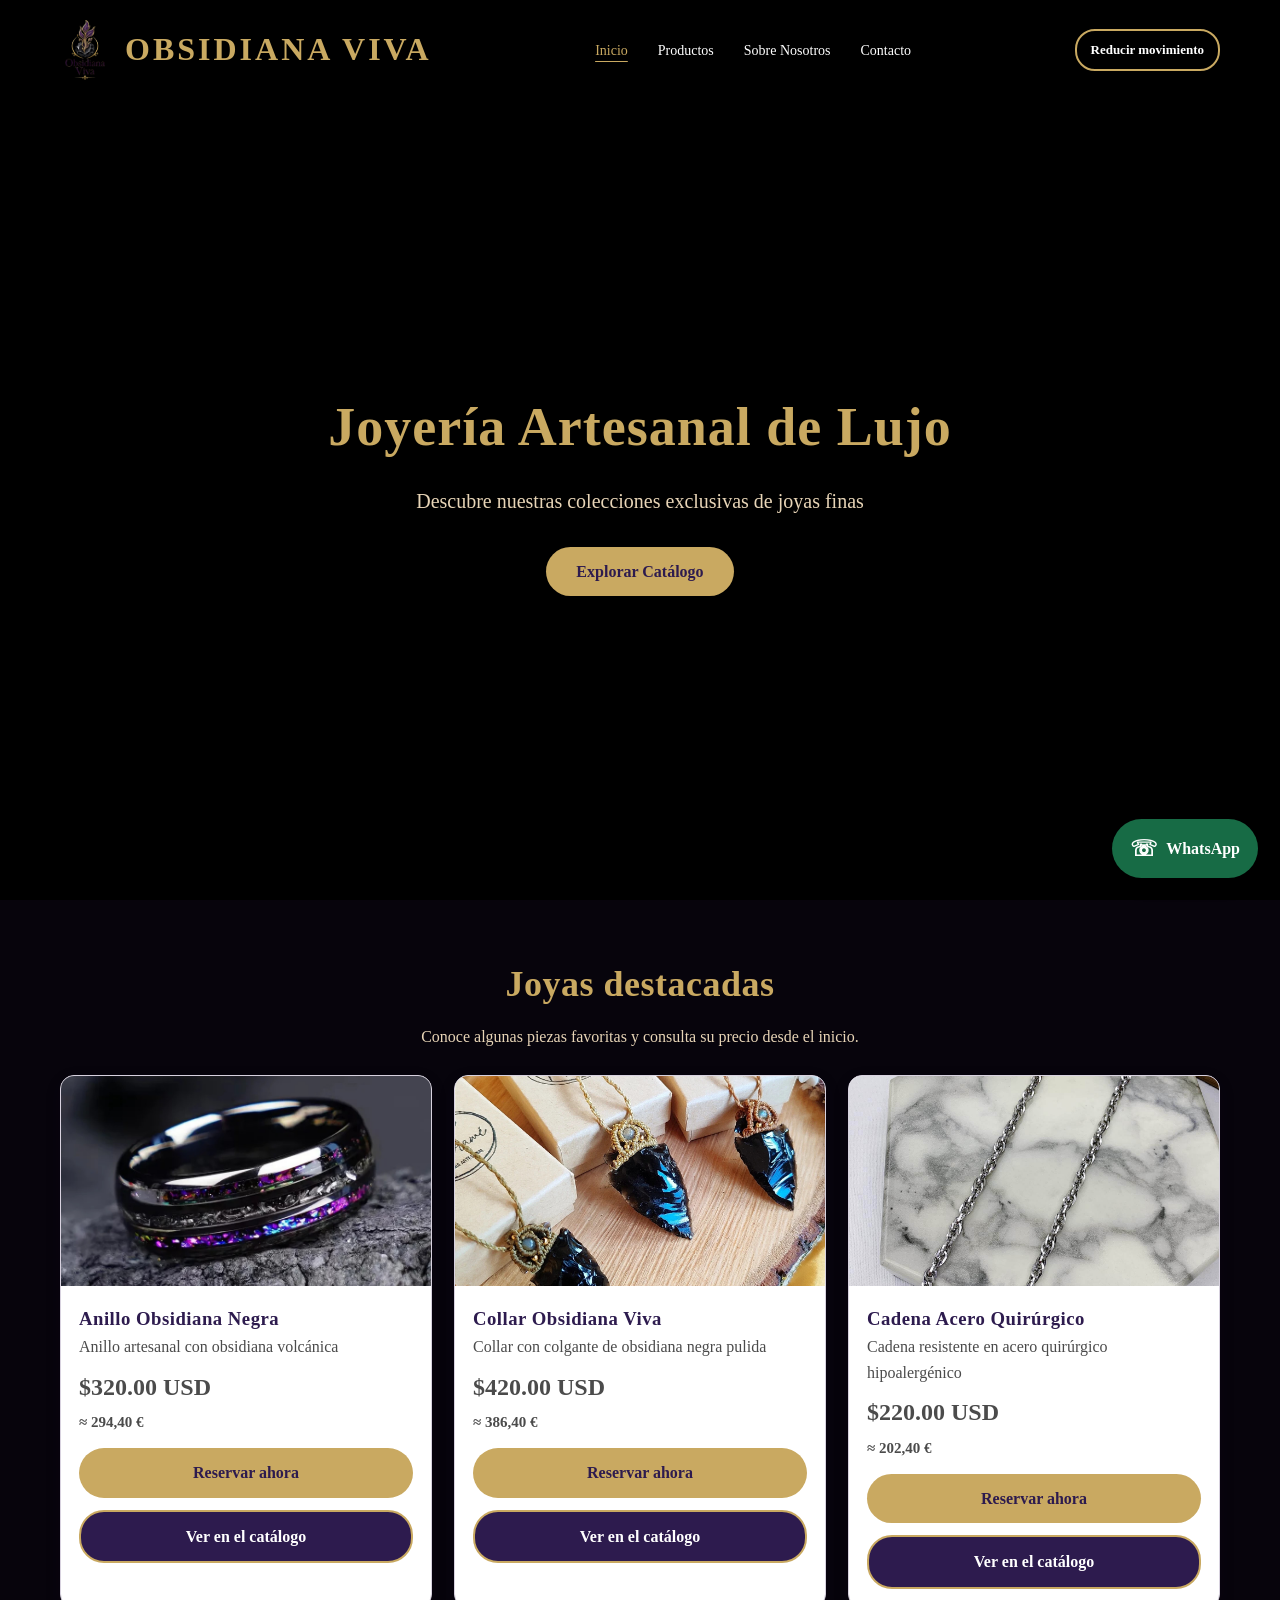
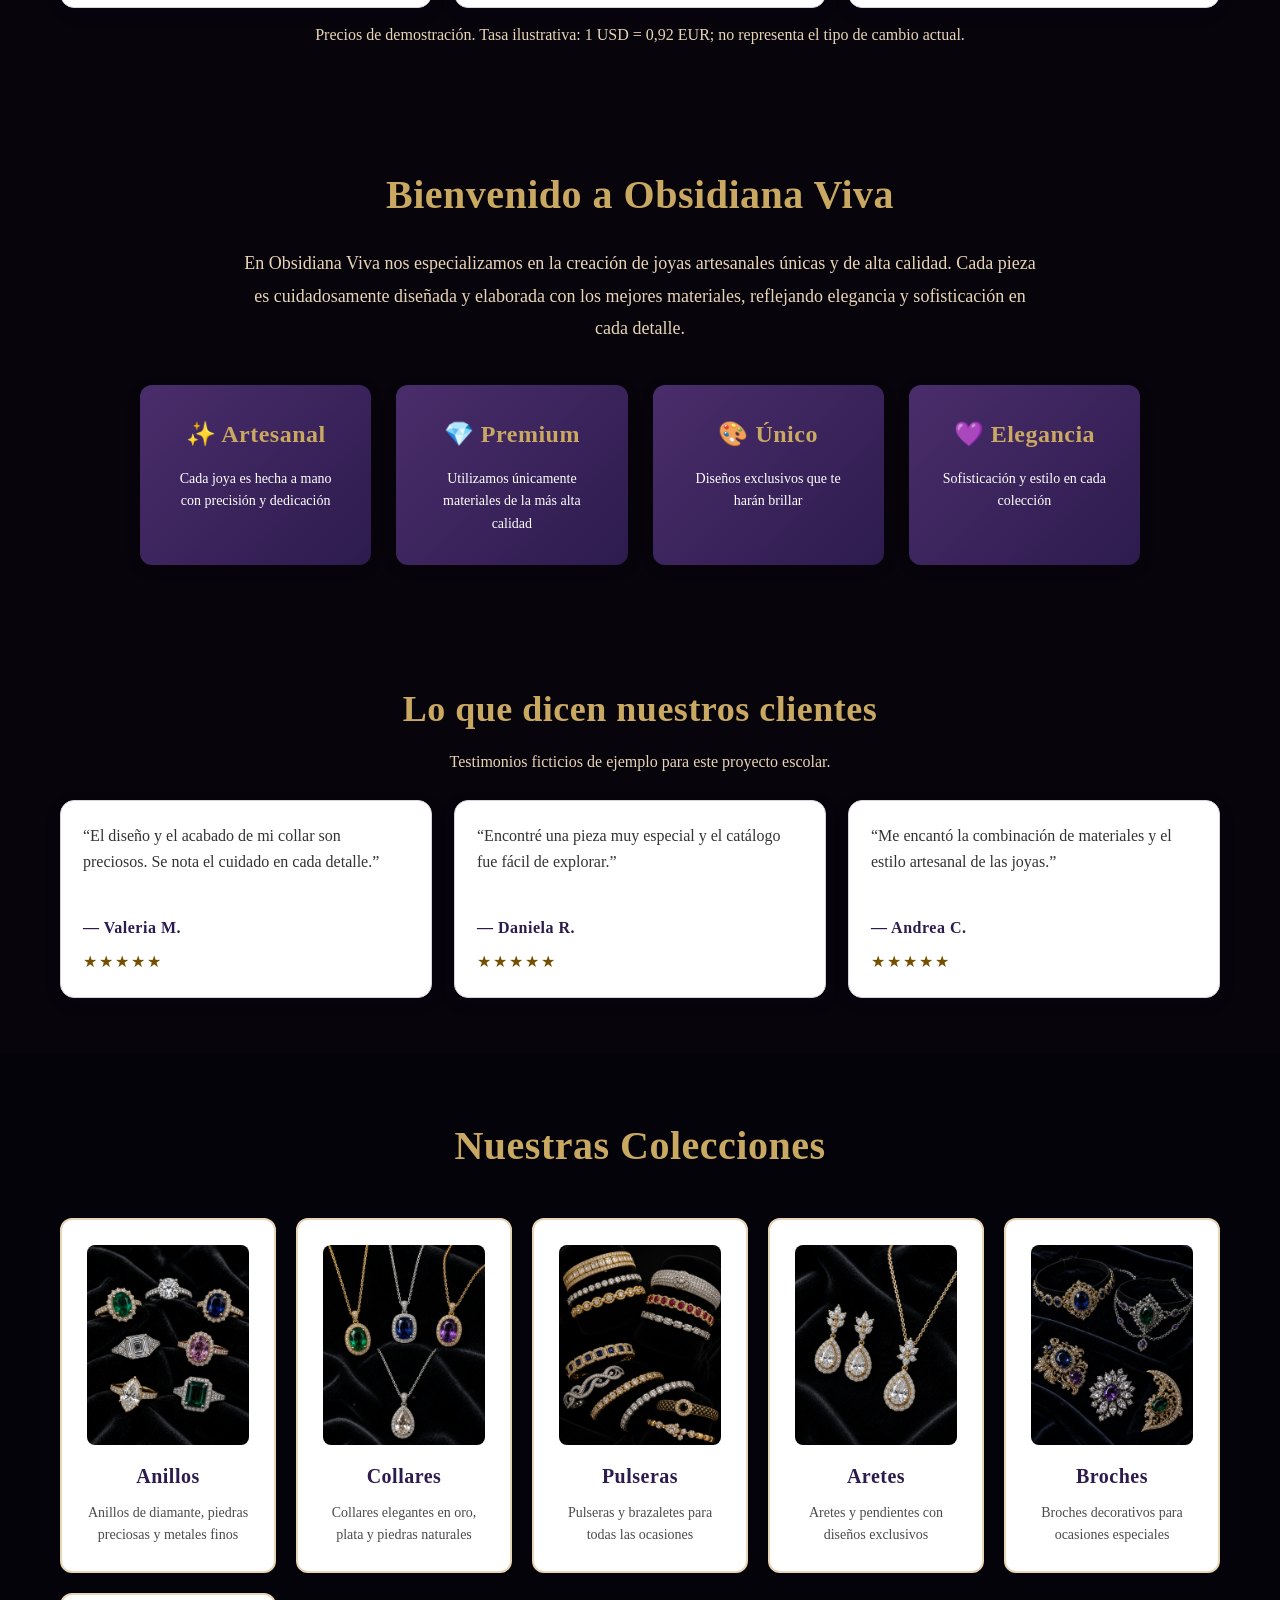
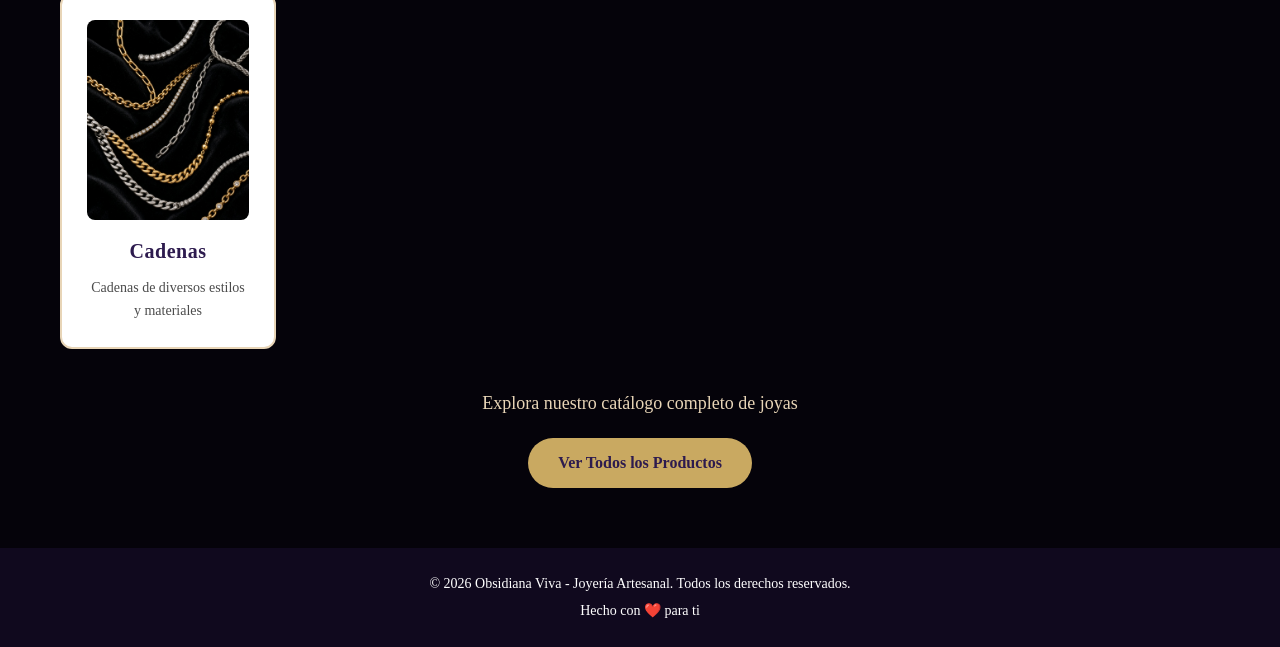
<file: index.html>
<!DOCTYPE html>
<html lang="es">
<head>
    <meta charset="UTF-8">
    <meta name="viewport" content="width=device-width, initial-scale=1.0">
    <title>Obsidiana Viva | Joyería Artesanal</title>
    <link rel="stylesheet" href="styles.css">
</head>
<body class="home has-video">
    <video class="page-video" autoplay muted loop playsinline aria-hidden="true" tabindex="-1">
        <source src="img/fondo.mp4" type="video/mp4">
    </video>
    <div class="page-video-overlay"></div>

    <header class="header header-over-video">
        <div class="container">
            <div class="logo-section">
                <img src="img/logo.png" alt="Obsidiana Viva Logo" class="logo">
                <h1>OBSIDIANA VIVA</h1>
                <p class="tagline">Joyería Artesanal de Lujo</p>
            </div>
            <button type="button" class="menu-toggle" aria-expanded="false" aria-controls="site-navigation"><span aria-hidden="true">☰</span><span class="sr-only">Abrir menú</span></button>
            <nav class="navbar" id="site-navigation" aria-label="Navegación principal">
                <ul>
                    <li><a href="index.html" class="nav-link" aria-current="page">Inicio</a></li>
                    <li><a href="productos.html" class="nav-link">Productos</a></li>
                    <li><a href="sobre-nosotros.html" class="nav-link">Sobre Nosotros</a></li>
                    <li><a href="contacto.html" class="nav-link">Contacto</a></li>
                </ul>
            </nav>
            <button type="button" class="motion-toggle" aria-pressed="false">Reducir movimiento</button>
        </div>
    </header>

    <section class="hero">
        <div class="hero-content">
            <div class="hero-text">
                <h2>Joyería Artesanal de Lujo</h2>
                <p>Descubre nuestras colecciones exclusivas de joyas finas</p>
                <a href="productos.html" class="btn btn-primary">Explorar Catálogo</a>
            </div>
        </div>
    </section>

    <section class="destacados-section">
        <div class="container">
            <h2 class="reveal">Joyas destacadas</h2>
            <p class="destacados-intro reveal reveal-delay-1">Conoce algunas piezas favoritas y consulta su precio desde el inicio.</p>
            <div id="destacados-grid" class="destacados-grid"></div>
            <p class="datos-demo">Precios de demostración. Tasa ilustrativa: 1 USD = 0,92 EUR; no representa el tipo de cambio actual.</p>
        </div>
    </section>

    <section class="intro-section">
        <div class="container">
            <h2 class="reveal">Bienvenido a Obsidiana Viva</h2>
            <p class="intro-text reveal reveal-delay-1">
                En Obsidiana Viva nos especializamos en la creación de joyas artesanales únicas y de alta calidad.
                Cada pieza es cuidadosamente diseñada y elaborada con los mejores materiales, reflejando elegancia
                y sofisticación en cada detalle.
            </p>

            <div class="caracteristicas-grid">
                <div class="caracteristica-card reveal reveal-delay-1">
                    <h3>✨ Artesanal</h3>
                    <p>Cada joya es hecha a mano con precisión y dedicación</p>
                </div>
                <div class="caracteristica-card reveal reveal-delay-2">
                    <h3>💎 Premium</h3>
                    <p>Utilizamos únicamente materiales de la más alta calidad</p>
                </div>
                <div class="caracteristica-card reveal reveal-delay-3">
                    <h3>🎨 Único</h3>
                    <p>Diseños exclusivos que te harán brillar</p>
                </div>
                <div class="caracteristica-card reveal reveal-delay-4">
                    <h3>💜 Elegancia</h3>
                    <p>Sofisticación y estilo en cada colección</p>
                </div>
            </div>
        </div>
    </section>

    <section class="testimonios-section">
        <div class="container">
            <h2 class="reveal">Lo que dicen nuestros clientes</h2>
            <p class="testimonios-aviso reveal reveal-delay-1">Testimonios ficticios de ejemplo para este proyecto escolar.</p>
            <div class="testimonios-grid">
                <article class="testimonio-card reveal reveal-delay-1"><p>“El diseño y el acabado de mi collar son preciosos. Se nota el cuidado en cada detalle.”</p><h3>— Valeria M.</h3><p class="estrellas" aria-label="5 de 5 estrellas">★★★★★</p></article>
                <article class="testimonio-card reveal reveal-delay-2"><p>“Encontré una pieza muy especial y el catálogo fue fácil de explorar.”</p><h3>— Daniela R.</h3><p class="estrellas" aria-label="5 de 5 estrellas">★★★★★</p></article>
                <article class="testimonio-card reveal reveal-delay-3"><p>“Me encantó la combinación de materiales y el estilo artesanal de las joyas.”</p><h3>— Andrea C.</h3><p class="estrellas" aria-label="5 de 5 estrellas">★★★★★</p></article>
            </div>
        </div>
    </section>

    <section class="categorias-section">
        <div class="container">
            <h2 class="reveal">Nuestras Colecciones</h2>
            <div class="categorias-grid">
                <a class="categoria-card reveal reveal-delay-1" href="productos.html?categoria=Anillos">
                    <div class="categoria-imagen">
                        <img src="img/coleccion-anillos.jpg" alt="Anillos">
                    </div>
                    <h3>Anillos</h3>
                    <p>Anillos de diamante, piedras preciosas y metales finos</p>
                </a>
                <a class="categoria-card reveal reveal-delay-2" href="productos.html?categoria=Collares">
                    <div class="categoria-imagen">
                        <img src="img/coleccion-collares.jpg" alt="Collares">
                    </div>
                    <h3>Collares</h3>
                    <p>Collares elegantes en oro, plata y piedras naturales</p>
                </a>
                <a class="categoria-card reveal reveal-delay-3" href="productos.html?categoria=Pulseras">
                    <div class="categoria-imagen">
                        <img src="img/coleccion-pulseras.jpg" alt="Pulseras">
                    </div>
                    <h3>Pulseras</h3>
                    <p>Pulseras y brazaletes para todas las ocasiones</p>
                </a>
                <a class="categoria-card reveal reveal-delay-4" href="productos.html?categoria=Aretes">
                    <div class="categoria-imagen">
                        <img src="img/coleccion-aretes.jpg" alt="Aretes">
                    </div>
                    <h3>Aretes</h3>
                    <p>Aretes y pendientes con diseños exclusivos</p>
                </a>
                <a class="categoria-card reveal reveal-delay-5" href="productos.html?categoria=Broches">
                    <div class="categoria-imagen">
                        <img src="img/coleccion-accesorios.jpg" alt="Accesorios">
                    </div>
                    <h3>Broches</h3>
                    <p>Broches decorativos para ocasiones especiales</p>
                </a>
                <a class="categoria-card reveal reveal-delay-6" href="productos.html?categoria=Cadenas">
                    <div class="categoria-imagen">
                        <img src="img/coleccion-cadenas.jpg" alt="Cadenas">
                    </div>
                    <h3>Cadenas</h3>
                    <p>Cadenas de diversos estilos y materiales</p>
                </a>
            </div>
            <div class="cta-section reveal">
                <p>Explora nuestro catálogo completo de joyas</p>
                <a href="productos.html" class="btn btn-primary">Ver Todos los Productos</a>
            </div>
        </div>
    </section>

    <footer class="footer">
        <div class="container">
            <p>&copy; 2026 Obsidiana Viva - Joyería Artesanal. Todos los derechos reservados.</p>
            <p>Hecho con ❤️ para ti</p>
        </div>
    </footer>
    <a class="whatsapp-float" href="https://wa.me/?text=Hola%2C%20me%20interesan%20las%20joyas%20de%20Obsidiana%20Viva.%20%C2%BFPodr%C3%ADan%20darme%20m%C3%A1s%20informaci%C3%B3n%3F" target="_blank" rel="noopener noreferrer" aria-label="Contactar por WhatsApp y elegir destinatario"><span aria-hidden="true">☏</span><span>WhatsApp</span></a>

    <script src="script.js"></script>
</body>
</html>
</file>
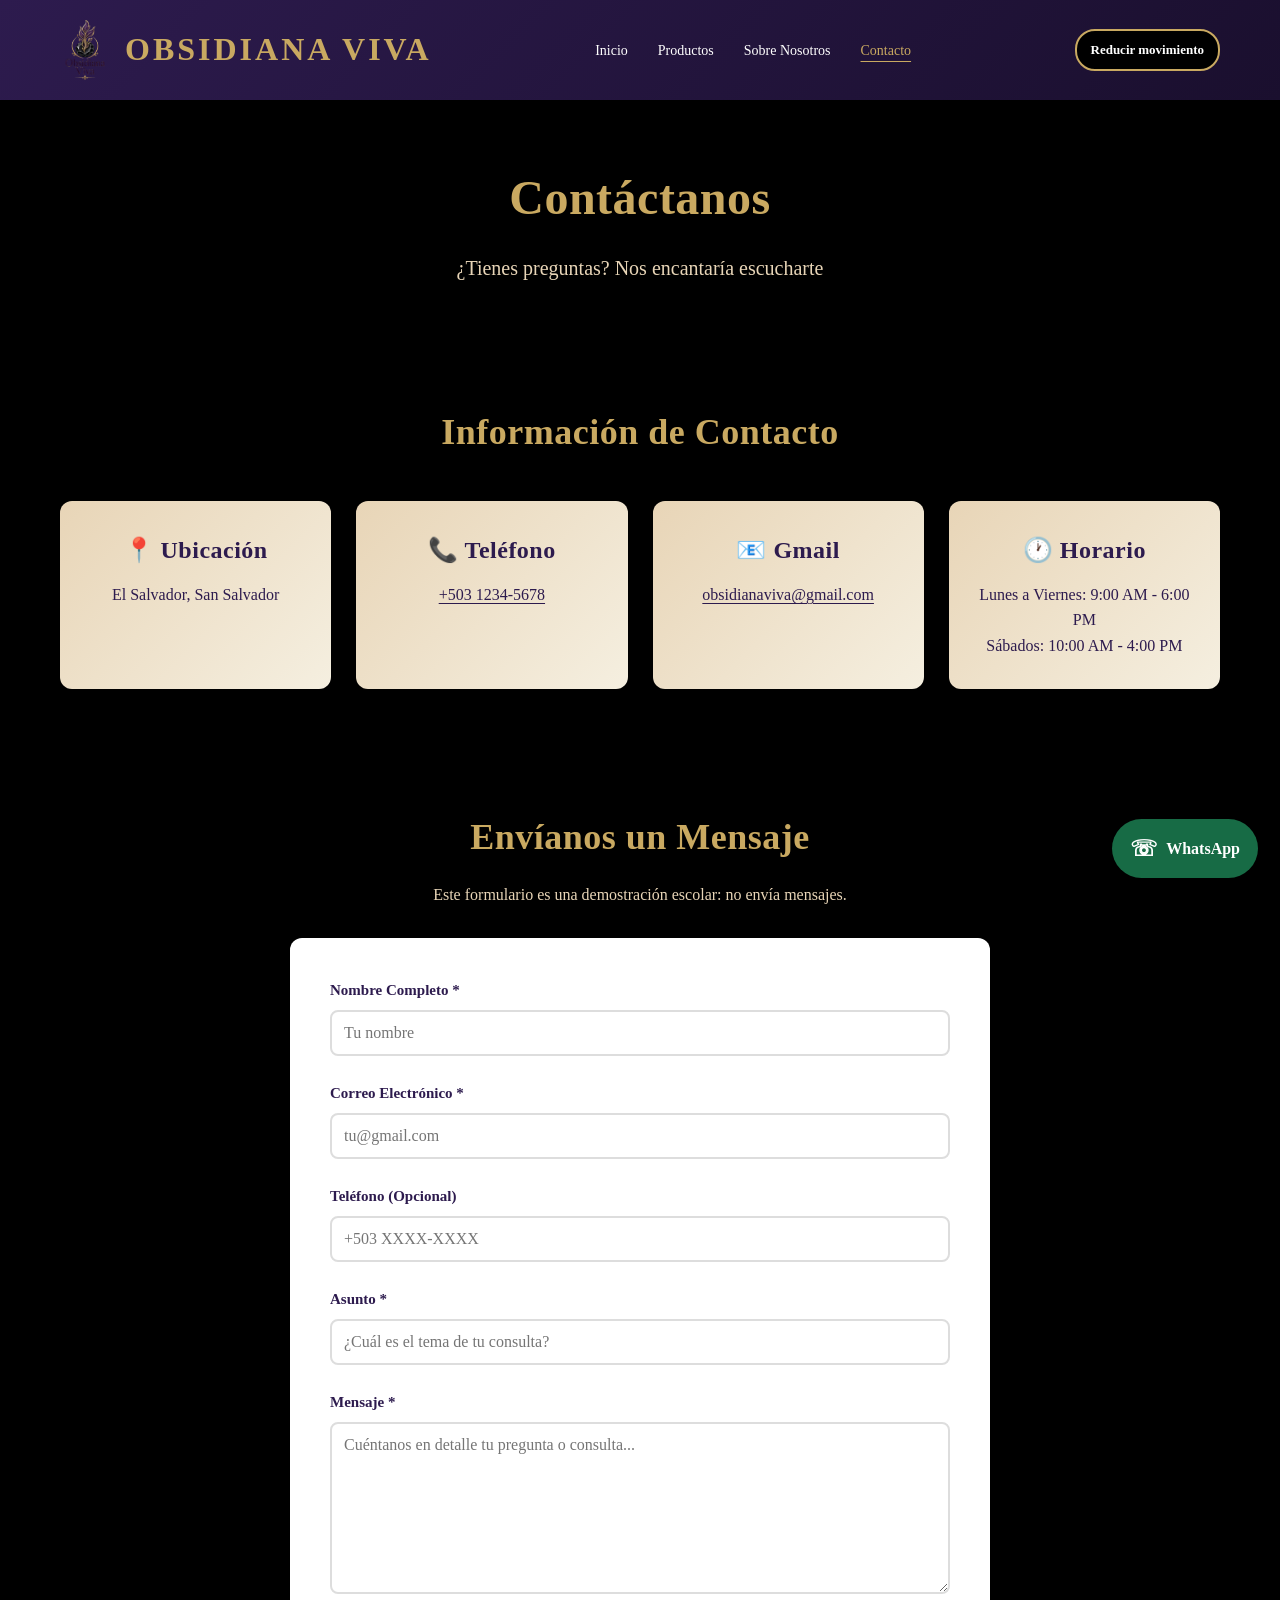
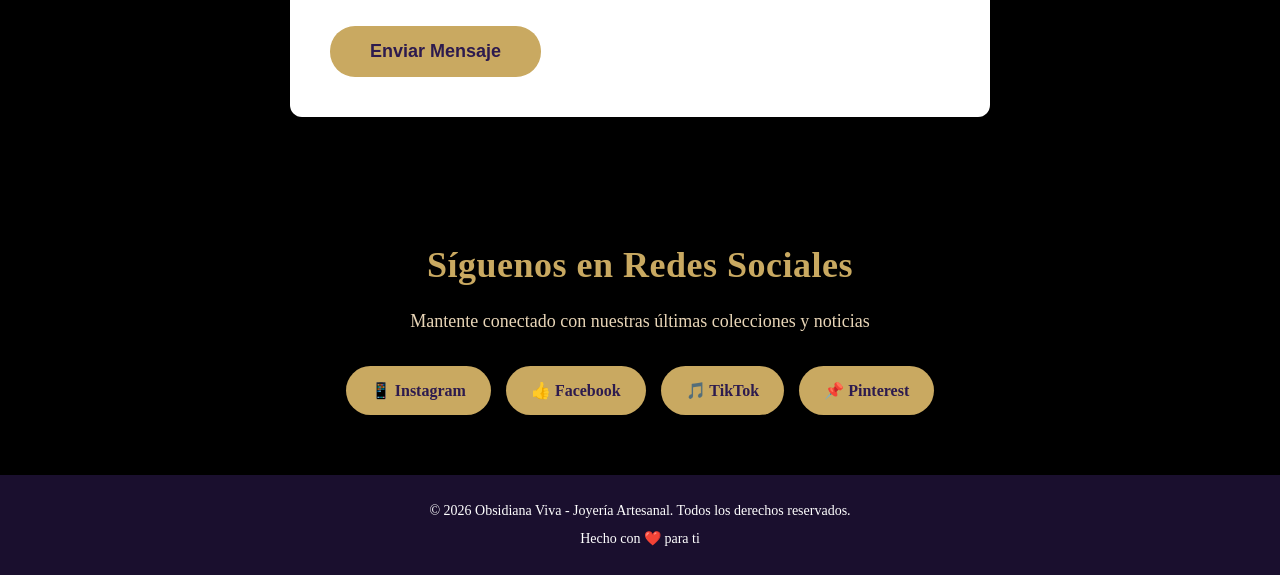
<file: contacto.html>
<!DOCTYPE html>
<html lang="es">
<head>
    <meta charset="UTF-8">
    <meta name="viewport" content="width=device-width, initial-scale=1.0">
    <title>Contacto | Obsidiana Viva</title>
    <link rel="stylesheet" href="styles.css">
</head>
<body class="has-video">
    <video class="page-video" autoplay muted loop playsinline aria-hidden="true" tabindex="-1"><source src="img/fondo.mp4" type="video/mp4"></video>
    <div class="page-video-overlay"></div>
    <!-- HEADER / NAVEGACIÓN -->
    <header class="header">
        <div class="container">
            <div class="logo-section">
                <img src="img/logo.png" alt="Obsidiana Viva Logo" class="logo">
                <h1>OBSIDIANA VIVA</h1>
                <p class="tagline">Joyería Artesanal de Lujo</p>
            </div>
            <button type="button" class="menu-toggle" aria-expanded="false" aria-controls="site-navigation"><span aria-hidden="true">☰</span><span class="sr-only">Abrir menú</span></button>
            <nav class="navbar" id="site-navigation" aria-label="Navegación principal">
                <ul>
                    <li><a href="index.html" class="nav-link">Inicio</a></li>
                    <li><a href="productos.html" class="nav-link">Productos</a></li>
                    <li><a href="sobre-nosotros.html" class="nav-link">Sobre Nosotros</a></li>
                    <li><a href="contacto.html" class="nav-link" aria-current="page">Contacto</a></li>
                </ul>
            </nav>
            <button type="button" class="motion-toggle" aria-pressed="false">Reducir movimiento</button>
        </div>
    </header>

    <!-- SECCIÓN CONTACTO HERO -->
    <section class="contacto-hero reveal">
        <div class="container">
            <h1>Contáctanos</h1>
            <p>¿Tienes preguntas? Nos encantaría escucharte</p>
        </div>
    </section>

    <!-- SECCIÓN DE INFORMACIÓN DE CONTACTO -->
    <section class="info-contacto reveal">
        <div class="container">
            <h2>Información de Contacto</h2>
            <div class="contacto-grid">
                <div class="contacto-info-card">
                    <h3>📍 Ubicación</h3>
                    <p>El Salvador, San Salvador</p>
                </div>
                <div class="contacto-info-card">
                    <h3>📞 Teléfono</h3>
                    <p><a href="tel:+50312345678">+503 1234-5678</a></p>
                </div>
                <div class="contacto-info-card">
                    <h3>📧 Gmail</h3>
                    <p><a href="mailto:obsidianaviva@gmail.com">obsidianaviva@gmail.com</a></p>
                </div>
                <div class="contacto-info-card">
                    <h3>🕐 Horario</h3>
                    <p>Lunes a Viernes: 9:00 AM - 6:00 PM<br>
                       Sábados: 10:00 AM - 4:00 PM</p>
                </div>
            </div>
        </div>
    </section>

    <!-- SECCIÓN DEL FORMULARIO -->
    <section class="formulario-contacto reveal">
        <div class="container">
            <h2>Envíanos un Mensaje</h2>
            <p class="form-demo-note">Este formulario es una demostración escolar: no envía mensajes.</p>
            <form id="contacto-form" class="contacto-form-grande">
                <div class="form-group">
                    <label for="nombre">Nombre Completo *</label>
                    <input type="text" id="nombre" name="nombre" placeholder="Tu nombre" required>
                </div>

                <div class="form-group">
                    <label for="email">Correo Electrónico *</label>
                    <input type="email" id="email" name="email" placeholder="tu@gmail.com" required>
                </div>

                <div class="form-group">
                    <label for="telefono">Teléfono (Opcional)</label>
                    <input type="tel" id="telefono" name="telefono" placeholder="+503 XXXX-XXXX">
                </div>

                <div class="form-group">
                    <label for="asunto">Asunto *</label>
                    <input type="text" id="asunto" name="asunto" placeholder="¿Cuál es el tema de tu consulta?" required>
                </div>

                <div class="form-group">
                    <label for="mensaje">Mensaje *</label>
                    <textarea id="mensaje" name="mensaje" rows="8" placeholder="Cuéntanos en detalle tu pregunta o consulta..." required></textarea>
                </div>

                <button type="submit" class="btn btn-primary btn-large">Enviar Mensaje</button>
            </form>
        </div>
    </section>

    <!-- SECCIÓN DE REDES SOCIALES -->
    <section class="redes-sociales reveal">
        <div class="container">
            <h2>Síguenos en Redes Sociales</h2>
            <p>Mantente conectado con nuestras últimas colecciones y noticias</p>
            <div class="redes-links">
                <a href="https://www.instagram.com/" class="red-social-btn" target="_blank" rel="noopener noreferrer">📱 Instagram</a>
                <a href="https://www.facebook.com/" class="red-social-btn" target="_blank" rel="noopener noreferrer">👍 Facebook</a>
                <a href="https://www.tiktok.com/" class="red-social-btn" target="_blank" rel="noopener noreferrer">🎵 TikTok</a>
                <a href="https://www.pinterest.com/" class="red-social-btn" target="_blank" rel="noopener noreferrer">📌 Pinterest</a>
            </div>
        </div>
    </section>

    <!-- FOOTER -->
    <footer class="footer">
        <div class="container">
            <p>&copy; 2026 Obsidiana Viva - Joyería Artesanal. Todos los derechos reservados.</p>
            <p>Hecho con ❤️ para ti</p>
        </div>
    </footer>
    <a class="whatsapp-float" href="https://wa.me/?text=Hola%2C%20me%20interesan%20las%20joyas%20de%20Obsidiana%20Viva.%20%C2%BFD%C3%B3nde%20puedo%20obtener%20m%C3%A1s%20informaci%C3%B3n%3F" target="_blank" rel="noopener noreferrer" aria-label="Contactar por WhatsApp y elegir destinatario"><span aria-hidden="true">☏</span><span>WhatsApp</span></a>

    <script src="script.js"></script>
</body>
</html>
</file>
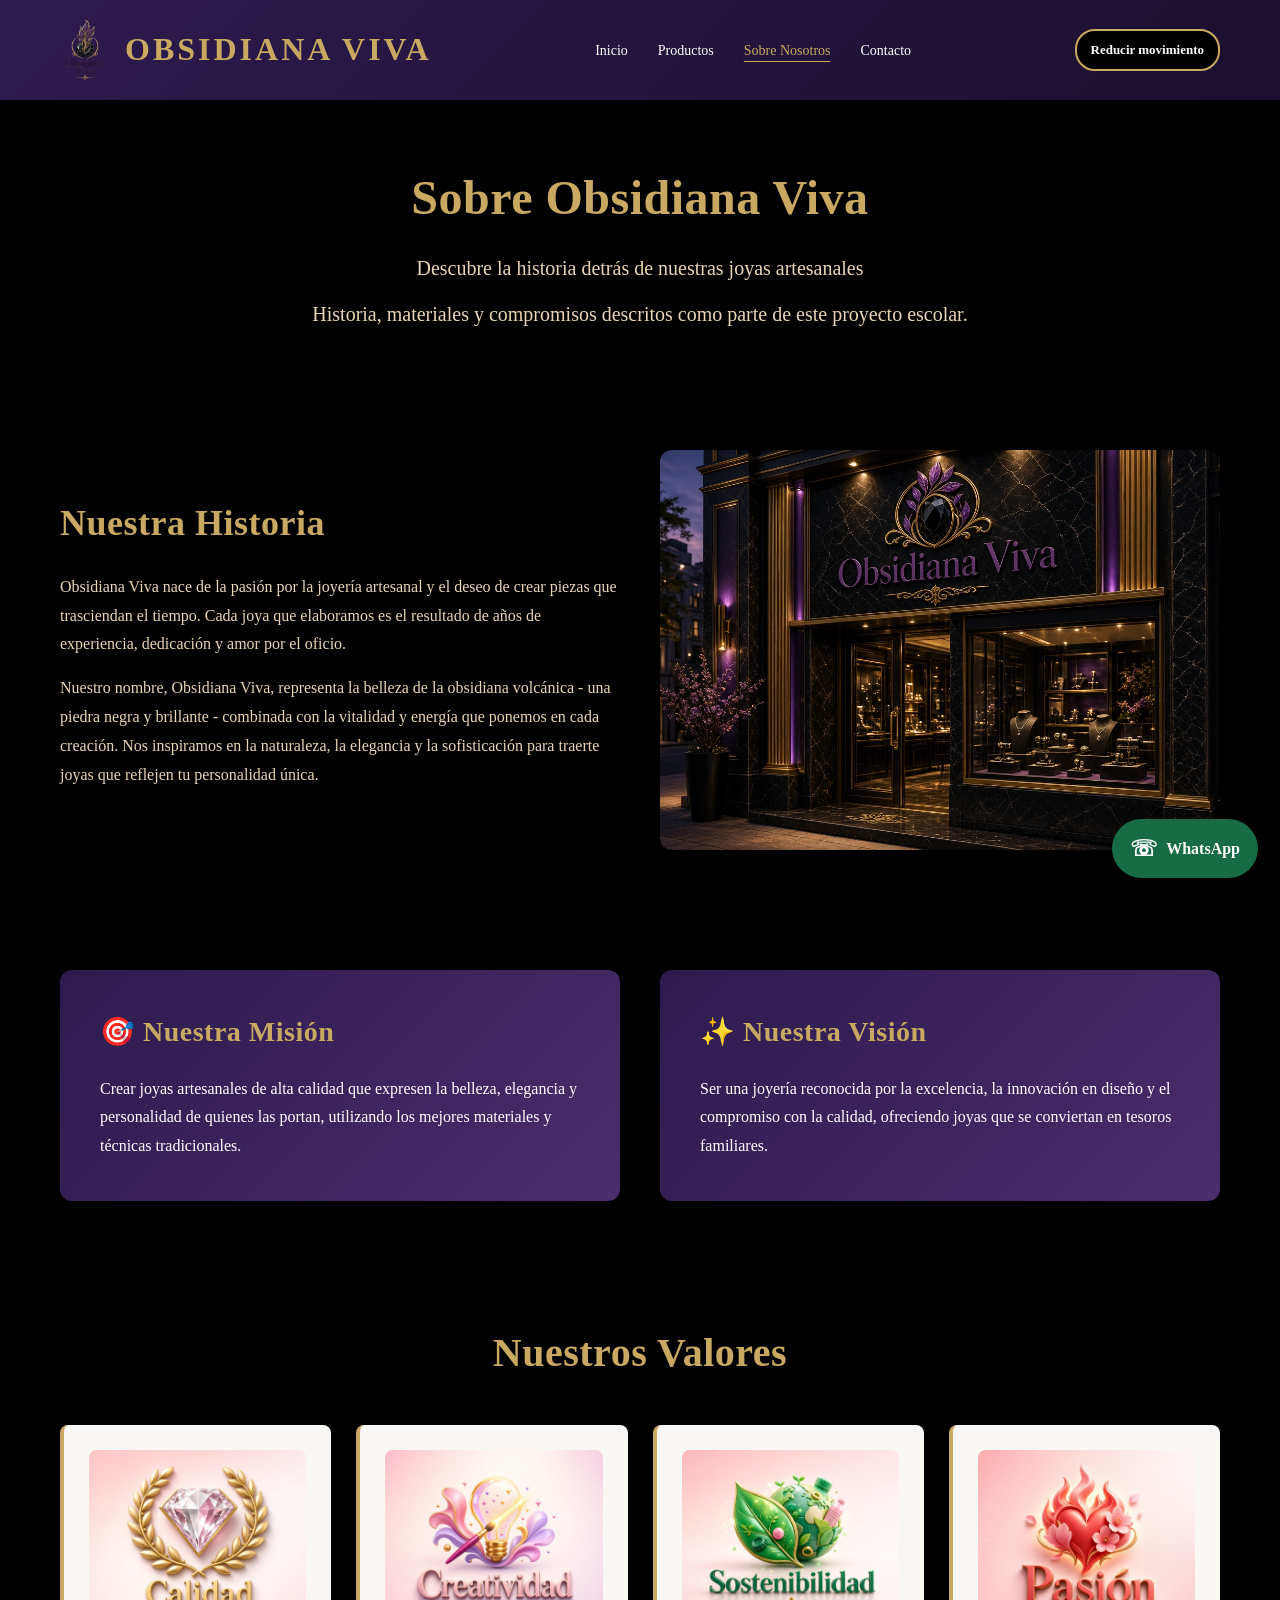
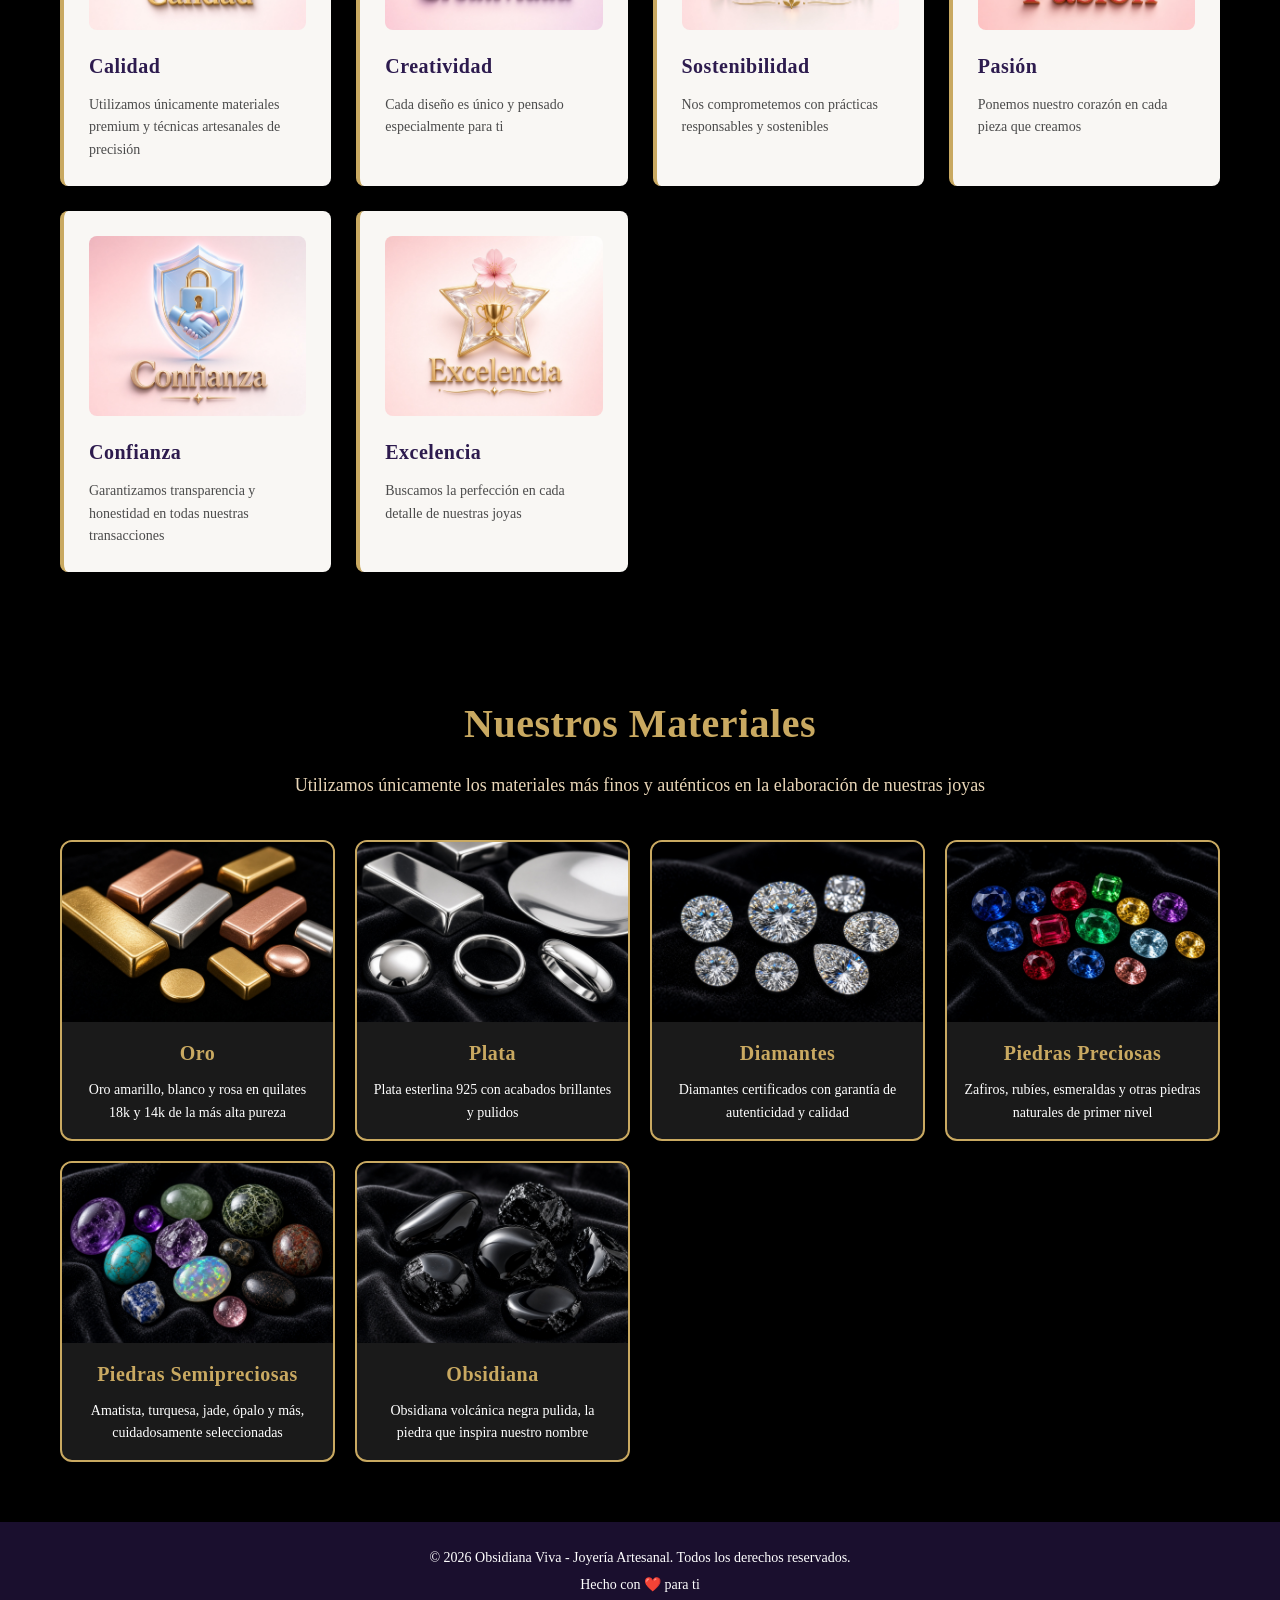
<file: sobre-nosotros.html>
<!DOCTYPE html>
<html lang="es">
<head>
    <meta charset="UTF-8">
    <meta name="viewport" content="width=device-width, initial-scale=1.0">
    <title>Sobre Nosotros | Obsidiana Viva</title>
    <link rel="stylesheet" href="styles.css">
</head>
<body class="has-video">
    <video class="page-video" autoplay muted loop playsinline aria-hidden="true" tabindex="-1"><source src="img/fondo.mp4" type="video/mp4"></video>
    <div class="page-video-overlay"></div>
    <!-- HEADER / NAVEGACIÓN -->
    <header class="header">
        <div class="container">
            <div class="logo-section">
                <img src="img/logo.png" alt="Obsidiana Viva Logo" class="logo">
                <h1>OBSIDIANA VIVA</h1>
                <p class="tagline">Joyería Artesanal de Lujo</p>
            </div>
            <button type="button" class="menu-toggle" aria-expanded="false" aria-controls="site-navigation"><span aria-hidden="true">☰</span><span class="sr-only">Abrir menú</span></button>
            <nav class="navbar" id="site-navigation" aria-label="Navegación principal">
                <ul>
                    <li><a href="index.html" class="nav-link">Inicio</a></li>
                    <li><a href="productos.html" class="nav-link">Productos</a></li>
                    <li><a href="sobre-nosotros.html" class="nav-link" aria-current="page">Sobre Nosotros</a></li>
                    <li><a href="contacto.html" class="nav-link">Contacto</a></li>
                </ul>
            </nav>
            <button type="button" class="motion-toggle" aria-pressed="false">Reducir movimiento</button>
        </div>
    </header>

    <!-- SECCIÓN ABOUT HERO -->
    <section class="about-hero reveal">
        <div class="container">
            <h1>Sobre Obsidiana Viva</h1>
            <p>Descubre la historia detrás de nuestras joyas artesanales</p>
            <p class="datos-demo">Historia, materiales y compromisos descritos como parte de este proyecto escolar.</p>
        </div>
    </section>

    <!-- SECCIÓN HISTORIA -->
    <section class="historia-section reveal">
        <div class="container">
            <div class="historia-content">
                <h2>Nuestra Historia</h2>
                <p>
                    Obsidiana Viva nace de la pasión por la joyería artesanal y el deseo de crear piezas 
                    que trasciendan el tiempo. Cada joya que elaboramos es el resultado de años de experiencia, 
                    dedicación y amor por el oficio.
                </p>
                <p>
                    Nuestro nombre, Obsidiana Viva, representa la belleza de la obsidiana volcánica - una piedra 
                    negra y brillante - combinada con la vitalidad y energía que ponemos en cada creación. 
                    Nos inspiramos en la naturaleza, la elegancia y la sofisticación para traerte joyas que 
                    reflejen tu personalidad única.
                </p>
            </div>
            <img src="img/local.jpeg" alt="Obsidiana Viva" class="historia-imagen">
        </div>
    </section>

    <!-- SECCIÓN MISION VISION -->
    <section class="mision-vision reveal">
        <div class="container">
            <div class="mision-card">
                <h3>🎯 Nuestra Misión</h3>
                <p>
                    Crear joyas artesanales de alta calidad que expresen la belleza, elegancia y personalidad 
                    de quienes las portan, utilizando los mejores materiales y técnicas tradicionales.
                </p>
            </div>
            <div class="vision-card">
                <h3>✨ Nuestra Visión</h3>
                <p>
                    Ser una joyería reconocida por la excelencia, la innovación en diseño y el compromiso 
                    con la calidad, ofreciendo joyas que se conviertan en tesoros familiares.
                </p>
            </div>
        </div>
    </section>

    <!-- SECCIÓN VALORES -->
    <section class="valores-section reveal">
        <div class="container">
            <h2>Nuestros Valores</h2>
            <div class="valores-grid">
                <div class="valor-card">
                    <div class="valor-imagen">
                        <img src="img/valor-calidad.jpg" alt="Calidad">
                    </div>
                    <h3>Calidad</h3>
                    <p>Utilizamos únicamente materiales premium y técnicas artesanales de precisión</p>
                </div>
                <div class="valor-card">
                    <div class="valor-imagen">
                        <img src="img/valor-creatividad.jpg" alt="Creatividad">
                    </div>
                    <h3>Creatividad</h3>
                    <p>Cada diseño es único y pensado especialmente para ti</p>
                </div>
                <div class="valor-card">
                    <div class="valor-imagen">
                        <img src="img/valor-sostenibilidad.jpg" alt="Sostenibilidad">
                    </div>
                    <h3>Sostenibilidad</h3>
                    <p>Nos comprometemos con prácticas responsables y sostenibles</p>
                </div>
                <div class="valor-card">
                    <div class="valor-imagen">
                        <img src="img/valor-pasion.jpg" alt="Pasión">
                    </div>
                    <h3>Pasión</h3>
                    <p>Ponemos nuestro corazón en cada pieza que creamos</p>
                </div>
                <div class="valor-card">
                    <div class="valor-imagen">
                        <img src="img/valor-confianza.jpg" alt="Confianza">
                    </div>
                    <h3>Confianza</h3>
                    <p>Garantizamos transparencia y honestidad en todas nuestras transacciones</p>
                </div>
                <div class="valor-card">
                    <div class="valor-imagen">
                        <img src="img/valor-excelencia.jpg" alt="Excelencia">
                    </div>
                    <h3>Excelencia</h3>
                    <p>Buscamos la perfección en cada detalle de nuestras joyas</p>
                </div>
            </div>
        </div>
    </section>

    <!-- SECCIÓN MATERIALES -->
    <section class="materiales-section reveal">
        <div class="container">
            <h2>Nuestros Materiales</h2>
            <p class="materiales-intro">
                Utilizamos únicamente los materiales más finos y auténticos en la elaboración de nuestras joyas
            </p>
            <div class="materiales-grid">
                <div class="material-card">
                    <div class="material-imagen">
                        <img src="img/material-oro.jpg" alt="Oro">
                    </div>
                    <h3>Oro</h3>
                    <p>Oro amarillo, blanco y rosa en quilates 18k y 14k de la más alta pureza</p>
                </div>
                <div class="material-card">
                    <div class="material-imagen">
                        <img src="img/material-plata.jpg" alt="Plata">
                    </div>
                    <h3>Plata</h3>
                    <p>Plata esterlina 925 con acabados brillantes y pulidos</p>
                </div>
                <div class="material-card">
                    <div class="material-imagen">
                        <img src="img/material-diamantes.jpg" alt="Diamantes">
                    </div>
                    <h3>Diamantes</h3>
                    <p>Diamantes certificados con garantía de autenticidad y calidad</p>
                </div>
                <div class="material-card">
                    <div class="material-imagen">
                        <img src="img/material-piedras-preciosas.jpg" alt="Piedras Preciosas">
                    </div>
                    <h3>Piedras Preciosas</h3>
                    <p>Zafiros, rubíes, esmeraldas y otras piedras naturales de primer nivel</p>
                </div>
                <div class="material-card">
                    <div class="material-imagen">
                        <img src="img/material-semipreciosas.jpg" alt="Piedras Semipreciosas">
                    </div>
                    <h3>Piedras Semipreciosas</h3>
                    <p>Amatista, turquesa, jade, ópalo y más, cuidadosamente seleccionadas</p>
                </div>
                <div class="material-card">
                    <div class="material-imagen">
                        <img src="img/material-obsidiana.jpg" alt="Obsidiana">
                    </div>
                    <h3>Obsidiana</h3>
                    <p>Obsidiana volcánica negra pulida, la piedra que inspira nuestro nombre</p>
                </div>
            </div>
        </div>
    </section>

    <!-- FOOTER -->
    <footer class="footer">
        <div class="container">
            <p>&copy; 2026 Obsidiana Viva - Joyería Artesanal. Todos los derechos reservados.</p>
            <p>Hecho con ❤️ para ti</p>
        </div>
    </footer>
    <a class="whatsapp-float" href="https://wa.me/?text=Hola%2C%20me%20interesan%20las%20joyas%20de%20Obsidiana%20Viva.%20%C2%BFPodr%C3%ADan%20darme%20m%C3%A1s%20informaci%C3%B3n%3F" target="_blank" rel="noopener noreferrer" aria-label="Contactar por WhatsApp y elegir destinatario"><span aria-hidden="true">☏</span><span>WhatsApp</span></a>
    <script src="script.js"></script>
</body>
</html>
</file>
<file: styles.css>
:root {
    --primary-purple: #2D1B4E;
    --dark-purple: #1a0f2e;
    --light-purple: #4a2d6b;
    --gold: #C9A961;
    --light-gold: #E8D5B7;
    --cream: #F5EFE0;
    --text-dark: #2D1B4E;
    --text-light: #4b4b4b;
    --border-color: #ddd;
    --success: #27ae60;
    --error: #e74c3c;
}

* {
    margin: 0;
    padding: 0;
    box-sizing: border-box;
}

html {
    scroll-behavior: smooth;
    background: #000;
}

body {
    font-family: 'Lora', 'Times New Roman', serif;
    line-height: 1.6;
    color: var(--text-dark);
    background-color: #000;
}

h1, h2, h3, h4, h5, h6 {
    font-family: 'Alegreya', 'Times New Roman', serif;
    font-weight: 600;
    letter-spacing: 0.5px;
}

.container {
    max-width: 1200px;
    margin: 0 auto;
    padding: 0 20px;
}

.header {
    background: linear-gradient(135deg, var(--primary-purple) 0%, var(--dark-purple) 100%);
    color: white;
    padding: 20px 0;
    box-shadow: 0 2px 10px rgba(0, 0, 0, 0.1);
    position: sticky;
    top: 0;
    z-index: 100;
}

.header .container {
    display: flex;
    justify-content: space-between;
    align-items: center;
    flex-wrap: wrap;
    gap: 20px;
}

.logo-section {
    display: flex;
    align-items: center;
    gap: 15px;
}

.logo {
    width: 50px;
    height: 60px;
    border-radius: 50%;
    object-fit: cover;
}

.logo-section h1 {
    font-family: 'Alegreya', 'Times New Roman', serif;
    font-size: 32px;
    font-weight: 700;
    letter-spacing: 3px;
    color: var(--gold);
}

.tagline {
    font-size: 12px;
    color: var(--light-gold);
    font-style: italic;
    display: none;
}

.navbar ul {
    display: flex;
    list-style: none;
    gap: 30px;
    align-items: center;
}

.navbar a {
    color: white;
    text-decoration: none;
    font-weight: 500;
    transition: color 0.3s ease;
    font-size: 14px;
}

.navbar a:hover {
    color: var(--gold);
}

.navbar a[aria-current="page"] { color: var(--gold); text-decoration: underline; text-underline-offset: 6px; }
:focus-visible { outline: 3px solid #fff; outline-offset: 3px; }
.search-section :focus-visible, .producto-card :focus-visible, .formulario-contacto :focus-visible { outline-color: var(--light-purple); }

.motion-toggle {
    border: 2px solid var(--gold);
    border-radius: 20px;
    background: #000;
    color: #fff;
    padding: 9px 14px;
    font: inherit;
    font-size: 13px;
    font-weight: 700;
    cursor: pointer;
    min-height: 42px;
}
.motion-toggle:hover, .motion-toggle[aria-pressed="true"] { background: var(--gold); color: #000; }

.menu-toggle { display: none; border: 2px solid var(--gold); border-radius: 8px; background: var(--dark-purple); color: #fff; min-width: 46px; min-height: 44px; font-size: 22px; cursor: pointer; }
.whatsapp-float { position: fixed; right: 22px; bottom: 22px; z-index: 110; display: flex; align-items: center; gap: 8px; padding: 12px 18px; border: 0; border-radius: 999px; color: #fff; background: #176b45; box-shadow: 0 5px 18px #0005; font: inherit; font-weight: 700; text-decoration: none; cursor: pointer; }
.whatsapp-float span:first-child { font-size: 22px; }
.whatsapp-float:hover { background: #115637; transform: translateY(-2px); }

.destacados-section, .testimonios-section { padding: 56px 20px; background-color: rgba(26, 15, 46, 0.28); color: #fff; }
.destacados-section h2, .testimonios-section h2 { text-align: center; color: var(--gold); font-size: 36px; margin-bottom: 10px; }
.destacados-intro, .testimonios-aviso { text-align: center; color: var(--light-gold); margin-bottom: 26px; }
.destacados-section .datos-demo { color: var(--light-gold); }
.destacados-grid, .testimonios-grid { display: grid; grid-template-columns: repeat(3, minmax(0, 1fr)); gap: 22px; }
.destacado-card, .testimonio-card { background: #fff; border: 1px solid #d8d2df; border-radius: 14px; overflow: hidden; box-shadow: 0 5px 18px #24143d14; }
.destacado-card img { display: block; width: 100%; height: 210px; object-fit: cover; background: var(--cream); transition: transform 0.5s cubic-bezier(0.25, 0.46, 0.45, 0.94); }
.destacado-info .btn { display: block; width: 100%; text-align: center; margin-top: 12px; }
.destacado-info { padding: 18px; }
.destacado-info h3, .testimonio-card h3 { color: var(--primary-purple); }
.destacado-info p { color: #4b4b4b; }
.destacado-info .producto-precio { margin: 8px 0 14px; }
.producto-precio-eur { margin: -10px 0 14px; color: #735c91; font-size: 15px; font-weight: 600; }
.destacado-info .producto-precio-eur { margin: -10px 0 14px; }
.testimonio-card { padding: 22px; }
.testimonio-card > p:first-child { min-height: 78px; color: #333; }
.testimonio-card h3 { margin-top: 14px; font-size: 16px; }
.testimonio-card .estrellas { color: #735000; letter-spacing: 2px; margin-top: 8px; }

.page-video {
    position: fixed;
    top: 0;
    left: 0;
    width: 100%;
    height: 100%;
    object-fit: cover;
    z-index: -2;
    pointer-events: none;
}

.page-video-overlay {
    position: fixed;
    inset: 0;
    z-index: -1;
    pointer-events: none;
    background: linear-gradient(135deg, rgba(0, 0, 0, 0.38) 0%, rgba(0, 0, 0, 0.5) 100%);
}

body.home {
    background: transparent;
}

body.has-video { background: transparent; }

.header.header-over-video {
    background: transparent;
    box-shadow: none;
    position: fixed;
    top: 0;
    left: 0;
    width: 100%;
    transition: background 0.35s ease, box-shadow 0.35s ease;
}

.header.header-over-video.scrolled {
    background: linear-gradient(135deg, var(--primary-purple) 0%, var(--dark-purple) 100%);
    box-shadow: 0 2px 10px rgba(0, 0, 0, 0.25);
}

.hero {
    position: relative;
    background: transparent;
    color: white;
    padding: 160px 20px 80px;
    text-align: center;
    min-height: 100vh;
    display: flex;
    align-items: center;
    justify-content: center;
    overflow: hidden;
}

.hero-content {
    position: relative;
    z-index: 2;
    max-width: 800px;
    margin: 0 auto;
}

.hero-image {
    width: 100%;
    max-width: 600px;
    height: 300px;
    object-fit: cover;
    border-radius: 15px;
    margin-bottom: 30px;
    box-shadow: 0 10px 30px rgba(0, 0, 0, 0.3);
}

.hero-text h2 {
    font-family: 'Alegreya', 'Times New Roman', serif;
    font-size: 54px;
    font-weight: 700;
    margin-bottom: 15px;
    color: var(--gold);
    letter-spacing: 1px;
}

.hero-text p {
    font-size: 20px;
    margin-bottom: 30px;
    color: var(--light-gold);
}

.btn {
    padding: 12px 30px;
    border: none;
    border-radius: 25px;
    font-size: 16px;
    font-weight: 600;
    cursor: pointer;
    transition: all 0.3s ease;
    text-decoration: none;
    display: inline-block;
}

.btn-primary {
    background-color: var(--gold);
    color: var(--primary-purple);
}

.btn-primary:hover {
    background-color: var(--light-gold);
    transform: translateY(-2px);
    box-shadow: 0 5px 15px rgba(201, 169, 97, 0.4);
}

.btn-secondary {
    background-color: var(--primary-purple);
    color: white;
    border: 2px solid var(--gold);
}

.btn-secondary:hover {
    background-color: var(--light-purple);
}

.btn-large {
    padding: 15px 40px;
    font-size: 18px;
}

.intro-section {
    padding: 60px 20px;
    background-color: rgba(26, 15, 46, 0.28);
}

.intro-section h2 {
    font-family: 'Alegreya', 'Times New Roman', serif;
    text-align: center;
    color: var(--gold);
    margin-bottom: 20px;
    font-size: 40px;
    font-weight: 700;
}

.intro-text {
    text-align: center;
    max-width: 800px;
    margin: 0 auto 40px;
    font-size: 18px;
    color: var(--light-gold);
    line-height: 1.8;
}

.caracteristicas-grid {
    display: grid;
    grid-template-columns: repeat(auto-fit, minmax(220px, 1fr));
    gap: 25px;
    max-width: 1000px;
    margin: 0 auto;
}

.caracteristica-card {
    background: linear-gradient(135deg, var(--light-purple) 0%, var(--primary-purple) 100%);
    color: white;
    padding: 30px;
    border-radius: 12px;
    text-align: center;
    box-shadow: 0 4px 15px rgba(0, 0, 0, 0.1);
    transition: transform 0.3s ease;
}

.caracteristica-card:hover {
    transform: translateY(-8px);
}

.caracteristica-card h3 {
    color: var(--gold);
    margin-bottom: 15px;
    font-size: 24px;
}

.caracteristica-card p {
    font-size: 14px;
    line-height: 1.6;
}

.categorias-section {
    padding: 60px 20px;
    background-color: rgba(26, 15, 46, 0.22);
}

.categorias-section h2 {
    font-family: 'Alegreya', 'Times New Roman', serif;
    text-align: center;
    color: var(--gold);
    margin-bottom: 40px;
    font-size: 40px;
    font-weight: 700;
}

.categorias-grid {
    display: grid;
    grid-template-columns: repeat(auto-fit, minmax(200px, 1fr));
    gap: 20px;
    margin-bottom: 40px;
}

.categoria-card {
    background-color: white;
    border: 2px solid var(--light-gold);
    border-radius: 12px;
    padding: 25px;
    text-align: center;
    transition: all 0.4s cubic-bezier(0.25, 0.46, 0.45, 0.94);
    cursor: pointer;
    display: block;
    text-decoration: none;
    color: inherit;
}

.categoria-card:hover {
    border-color: var(--gold);
    box-shadow: 0 12px 28px rgba(201, 169, 97, 0.35);
    transform: translateY(-8px);
}

.categoria-card:hover .categoria-imagen img {
    transform: scale(1.08);
}

.categoria-icon {
    font-size: 40px;
    margin-bottom: 15px;
}

.categoria-card h3 {
    color: var(--primary-purple);
    margin-bottom: 10px;
    font-size: 20px;
}

.categoria-card p {
    color: var(--text-light);
    font-size: 14px;
}

.cta-section {
    text-align: center;
}

.cta-section p {
    font-size: 18px;
    color: var(--light-gold);
    margin-bottom: 20px;
}

.search-section {
    padding: 50px 20px;
    background-color: rgba(0, 0, 0, 0.76);
}

.search-section h2 {
    font-family: 'Alegreya', 'Times New Roman', serif;
    text-align: center;
    color: var(--gold);
    margin-bottom: 30px;
    font-size: 40px;
    font-weight: 700;
}

.search-bar {
    margin-bottom: 30px;
    text-align: center;
}

#buscador {
    width: 100%;
    max-width: 500px;
    padding: 12px 20px;
    font-size: 16px;
    border: 2px solid var(--gold);
    border-radius: 25px;
    outline: none;
    transition: border-color 0.3s ease;
}

.search-bar label { display: block; max-width: 500px; margin: 0 auto 8px; text-align: left; font-weight: 700; color: var(--light-gold); }
.catalogo-tools { display: flex; align-items: center; justify-content: center; flex-wrap: wrap; gap: 16px; margin-top: 20px; }
#resultado-conteo { font-weight: 700; color: var(--light-gold); }
.datos-demo, .form-demo-note { text-align: center; margin: 14px auto 0; color: #444; }
.form-demo-note { max-width: 700px; margin: -24px auto 30px; }
.search-section .datos-demo, .formulario-contacto > .container > .form-demo-note,
.about-hero .datos-demo { color: var(--light-gold); }
.sr-only { position: absolute; width: 1px; height: 1px; padding: 0; margin: -1px; overflow: hidden; clip: rect(0, 0, 0, 0); white-space: nowrap; border: 0; }

#buscador:focus {
    border-color: var(--primary-purple);
    box-shadow: 0 0 10px rgba(201, 169, 97, 0.3);
}

.filtros {
    display: flex;
    flex-wrap: wrap;
    justify-content: center;
    gap: 10px;
}

.filtro-btn {
    padding: 10px 20px;
    border: 2px solid var(--gold);
    background-color: transparent;
    color: var(--light-gold);
    border-radius: 25px;
    cursor: pointer;
    font-weight: 600;
    transition: all 0.3s ease;
}

.filtro-btn:hover {
    background-color: var(--gold);
    color: var(--primary-purple);
}

.filtro-btn.activo {
    background-color: var(--gold);
    color: var(--primary-purple);
}

.productos-section {
    padding: 50px 20px;
    background-color: rgba(0, 0, 0, 0.70);
}

.productos-section h2 {
    font-family: 'Alegreya', 'Times New Roman', serif;
    text-align: center;
    color: var(--gold);
    margin-bottom: 40px;
    font-size: 40px;
    font-weight: 700;
}

.productos-grid {
    display: grid;
    grid-template-columns: repeat(auto-fill, minmax(250px, 1fr));
    gap: 25px;
    max-width: 1200px;
    margin: 0 auto;
}

.producto-card {
    background-color: white;
    border-radius: 12px;
    overflow: hidden;
    box-shadow: 0 4px 15px rgba(0, 0, 0, 0.08);
    transition: all 0.4s cubic-bezier(0.25, 0.46, 0.45, 0.94);
}

.producto-acciones { display: grid; gap: 10px; margin-top: 16px; }
.producto-acciones .btn { text-align: center; width: 100%; }
.btn-favorito { background: #fff; border: 2px solid var(--primary-purple); color: var(--primary-purple); }
.btn-favorito.guardado { background: #f8e8ee; border-color: #9b244b; color: #82163a; }
.sin-resultados { grid-column: 1 / -1; text-align: center; padding: 40px 20px; color: var(--text-dark); }
.sin-resultados .btn { margin-top: 16px; }

.ver-detalles { width: 100%; text-align: center; margin-top: 8px; }
.producto-dialog { position: fixed; inset: 0; margin: auto; border: 0; border-radius: 16px; padding: 0; width: min(820px, calc(100vw - 32px)); max-height: min(86vh, 760px); overflow: auto; color: var(--text-dark); box-shadow: 0 24px 80px rgba(0, 0, 0, 0.45); }
.producto-dialog::backdrop { background: rgba(0, 0, 0, 0.76); }
.dialog-contenido { display: grid; grid-template-columns: minmax(220px, 0.85fr) minmax(280px, 1.15fr); min-height: 420px; }
.dialog-imagen { width: 100%; height: 100%; min-height: 420px; object-fit: cover; background: var(--cream); }
.dialog-informacion { padding: 30px; }
.dialog-informacion h2 { color: var(--primary-purple); font-family: 'Alegreya', 'Times New Roman', serif; font-size: 30px; padding-right: 28px; }
.dialog-informacion > p { margin-top: 10px; }
.dialog-informacion .producto-precio { margin: 10px 0; }
.dialog-cerrar { position: absolute; top: 10px; right: 12px; z-index: 1; border: 0; border-radius: 50%; width: 42px; height: 42px; font-size: 30px; line-height: 1; cursor: pointer; color: #222; background: #fff; box-shadow: 0 2px 8px #0003; }
.dialog-variantes { border: 0; margin: 20px 0 12px; padding: 0; }
.dialog-variantes legend, .producto-variante label { display: block; font-size: 15px; font-weight: 700; margin-bottom: 8px; }
.tallas-opciones { display: flex; flex-wrap: wrap; gap: 8px; }
.talla-opcion { min-width: 48px; min-height: 42px; padding: 7px 12px; border: 1px solid #888; border-radius: 8px; background: #fff; color: var(--primary-purple); font: inherit; cursor: pointer; }
.talla-opcion.seleccionada { background: var(--primary-purple); border-color: var(--primary-purple); color: #fff; box-shadow: 0 0 0 2px var(--gold); }
.talla-opcion:disabled { color: #555; background: #e6e6e6; border-color: #ccc; cursor: not-allowed; text-decoration: line-through; }
.producto-variante { margin: 16px 0; }
.producto-variante select { width: 100%; min-height: 44px; padding: 8px 12px; border: 1px solid #888; border-radius: 6px; background: #fff; color: #222; font: inherit; }
.producto-variante option:disabled { color: #555; }
.variante-ayuda { color: #555; font-size: 13px; }
.producto-stock.detalle-stock { margin-top: 12px; }

.producto-card:hover {
    transform: translateY(-10px);
    box-shadow: 0 14px 30px rgba(201, 169, 97, 0.35);
}

.producto-card:hover .producto-imagen img {
    transform: scale(1.1);
}

.producto-imagen {
    width: 100%;
    height: 250px;
    background: linear-gradient(135deg, var(--light-gold) 0%, var(--cream) 100%);
    display: flex;
    align-items: center;
    justify-content: center;
    overflow: hidden;
}

.producto-imagen img {
    width: 100%;
    height: 100%;
    object-fit: cover;
    transition: transform 0.5s cubic-bezier(0.25, 0.46, 0.45, 0.94);
}

.producto-info {
    padding: 20px;
}

.producto-categoria {
    font-size: 12px;
    color: var(--gold);
    font-weight: 700;
    text-transform: uppercase;
    letter-spacing: 1px;
}

.producto-nombre {
    font-family: 'Alegreya', 'Times New Roman', serif;
    font-size: 20px;
    font-weight: 700;
    color: var(--primary-purple);
    margin: 10px 0;
}

.producto-descripcion {
    font-size: 14px;
    color: var(--text-light);
    margin-bottom: 15px;
    line-height: 1.4;
}

.producto-precio {
    font-size: 24px;
    color: var(--primary-purple);
    font-weight: 700;
    margin-bottom: 15px;
}

.producto-stock {
    font-size: 12px;
    color: var(--text-light);
    margin-bottom: 15px;
}

.stock-disponible {
    color: var(--success);
    font-weight: 600;
}

.stock-bajo {
    color: var(--error);
    font-weight: 600;
}

.about-hero {
    background: rgba(0, 0, 0, 0.72);
    color: white;
    padding: 60px 20px;
    text-align: center;
}

.about-hero h1 {
    font-family: 'Alegreya', 'Times New Roman', serif;
    font-size: 48px;
    font-weight: 700;
    margin-bottom: 15px;
    color: var(--gold);
}

.about-hero p {
    font-size: 20px;
    color: var(--light-gold);
}

.historia-section {
    padding: 60px 20px;
    background-color: rgba(0, 0, 0, 0.76);
}

.historia-section .container {
    display: grid;
    grid-template-columns: 1fr 1fr;
    gap: 40px;
    align-items: center;
}

.historia-content h2 {
    font-family: 'Alegreya', 'Times New Roman', serif;
    color: var(--gold);
    margin-bottom: 20px;
    font-size: 36px;
    font-weight: 700;
}

.historia-content p {
    color: var(--light-gold);
    margin-bottom: 15px;
    line-height: 1.8;
    font-size: 16px;
}

.historia-imagen {
    width: 100%;
    height: 400px;
    object-fit: cover;
    border-radius: 12px;
    box-shadow: 0 8px 25px rgba(0, 0, 0, 0.15);
}

.mision-vision {
    padding: 60px 20px;
    background-color: rgba(0, 0, 0, 0.66);
}

.mision-vision .container {
    display: grid;
    grid-template-columns: 1fr 1fr;
    gap: 40px;
}

.mision-card, .vision-card {
    background: linear-gradient(135deg, var(--primary-purple) 0%, var(--light-purple) 100%);
    color: white;
    padding: 40px;
    border-radius: 12px;
    box-shadow: 0 8px 25px rgba(0, 0, 0, 0.1);
    transition: transform 0.3s ease;
}

.mision-card:hover, .vision-card:hover {
    transform: translateY(-8px);
}

.mision-card h3, .vision-card h3 {
    font-family: 'Alegreya', 'Times New Roman', serif;
    color: var(--gold);
    margin-bottom: 20px;
    font-size: 28px;
}

.mision-card p, .vision-card p {
    font-size: 16px;
    line-height: 1.8;
}

.valores-section {
    padding: 60px 20px;
    background-color: rgba(0, 0, 0, 0.76);
}

.valores-section h2 {
    font-family: 'Alegreya', 'Times New Roman', serif;
    text-align: center;
    color: var(--gold);
    margin-bottom: 40px;
    font-size: 40px;
    font-weight: 700;
}

.valores-grid {
    display: grid;
    grid-template-columns: repeat(auto-fit, minmax(250px, 1fr));
    gap: 25px;
}

.valor-card {
    background-color: #f9f7f4;
    border-left: 4px solid var(--gold);
    padding: 25px;
    border-radius: 8px;
    transition: all 0.3s ease;
    display: flex;
    flex-direction: column;
}

.valor-card:hover {
    box-shadow: 0 8px 20px rgba(201, 169, 97, 0.2);
    transform: translateX(5px);
}

.valor-imagen {
    width: 100%;
    height: 180px;
    margin-bottom: 20px;
    border-radius: 8px;
    overflow: hidden;
    background: linear-gradient(135deg, var(--light-gold) 0%, var(--cream) 100%);
    display: flex;
    align-items: center;
    justify-content: center;
}

.valor-imagen img {
    width: 100%;
    height: 100%;
    object-fit: cover;
}

.valor-card h3 {
    color: var(--primary-purple);
    margin-bottom: 12px;
    font-size: 20px;
    font-weight: 700;
}

.valor-card p {
    color: var(--text-light);
    font-size: 14px;
    line-height: 1.6;
}

.materiales-section {
    padding: 60px 20px;
    background: rgba(0, 0, 0, 0.72);
    color: white;
}

.materiales-section h2 {
    font-family: 'Alegreya', 'Times New Roman', serif;
    text-align: center;
    color: var(--gold);
    margin-bottom: 15px;
    font-size: 40px;
    font-weight: 700;
}

.materiales-intro {
    text-align: center;
    margin-bottom: 40px;
    font-size: 18px;
    color: var(--light-gold);
}

.materiales-grid {
    display: grid;
    grid-template-columns: repeat(auto-fit, minmax(220px, 1fr));
    gap: 20px;
}

.material-card {
    background-color: rgba(255, 255, 255, 0.1);
    border: 2px solid var(--gold);
    padding: 0;
    border-radius: 12px;
    text-align: center;
    transition: all 0.3s ease;
    overflow: hidden;
    display: flex;
    flex-direction: column;
}

.material-card:hover {
    background-color: rgba(255, 255, 255, 0.2);
    transform: translateY(-5px);
}

.material-imagen {
    width: 100%;
    height: 180px;
    overflow: hidden;
    background: linear-gradient(135deg, var(--light-gold) 0%, var(--cream) 100%);
    display: flex;
    align-items: center;
    justify-content: center;
}

.material-imagen img {
    width: 100%;
    height: 100%;
    object-fit: cover;
}

.material-card h3 {
    color: var(--gold);
    margin-top: 15px;
    margin-bottom: 10px;
    font-size: 20px;
    font-weight: 700;
    padding: 0 15px;
}

.material-card p {
    font-size: 14px;
    line-height: 1.6;
    padding: 0 15px 15px 15px;
}

.contacto-hero {
    background: rgba(0, 0, 0, 0.72);
    color: white;
    padding: 60px 20px;
    text-align: center;
}

.contacto-hero h1 {
    font-family: 'Alegreya', 'Times New Roman', serif;
    font-size: 48px;
    font-weight: 700;
    margin-bottom: 15px;
    color: var(--gold);
}

.contacto-hero h2 {
    color: var(--gold);
    font-family: 'Alegreya', 'Times New Roman', serif;
    font-size: 40px;
    margin-bottom: 12px;
}

.contacto-hero p {
    font-size: 20px;
    color: var(--light-gold);
}

.info-contacto {
    padding: 60px 20px;
    background-color: rgba(0, 0, 0, 0.76);
}

.info-contacto h2 {
    font-family: 'Alegreya', 'Times New Roman', serif;
    text-align: center;
    color: var(--gold);
    margin-bottom: 40px;
    font-size: 36px;
    font-weight: 700;
}

.contacto-grid {
    display: grid;
    grid-template-columns: repeat(auto-fit, minmax(250px, 1fr));
    gap: 25px;
}

.contacto-info-card {
    background: linear-gradient(135deg, var(--light-gold) 0%, var(--cream) 100%);
    padding: 30px;
    border-radius: 12px;
    text-align: center;
    box-shadow: 0 4px 15px rgba(0, 0, 0, 0.08);
}

.contacto-info-card h3 {
    font-family: 'Alegreya', 'Times New Roman', serif;
    color: var(--primary-purple);
    margin-bottom: 12px;
    font-size: 24px;
    font-weight: 700;
}

.contacto-info-card p {
    color: var(--text-dark);
    font-size: 16px;
}
.contacto-info-card a { color: var(--primary-purple); text-underline-offset: 3px; }

.formulario-contacto {
    padding: 60px 20px;
    background-color: rgba(0, 0, 0, 0.76);
}

.formulario-contacto h2 {
    font-family: 'Alegreya', 'Times New Roman', serif;
    text-align: center;
    color: var(--gold);
    margin-bottom: 40px;
    font-size: 36px;
    font-weight: 700;
}

.contacto-form-grande {
    max-width: 700px;
    margin: 0 auto;
    background-color: white;
    padding: 40px;
    border-radius: 12px;
    box-shadow: 0 4px 15px rgba(0, 0, 0, 0.08);
}

.form-group {
    margin-bottom: 25px;
}

.form-group label {
    display: block;
    margin-bottom: 8px;
    color: var(--primary-purple);
    font-weight: 600;
    font-size: 15px;
}

.form-group input,
.form-group textarea {
    width: 100%;
    padding: 12px;
    border: 2px solid var(--border-color);
    border-radius: 8px;
    font-family: 'Lora', 'Times New Roman', serif;
    font-size: 16px;
    transition: border-color 0.3s ease;
}

.form-group input:focus,
.form-group textarea:focus {
    outline: none;
    border-color: var(--gold);
    box-shadow: 0 0 10px rgba(201, 169, 97, 0.3);
}

.form-group textarea {
    resize: vertical;
}

.redes-sociales {
    padding: 60px 20px;
    background: rgba(0, 0, 0, 0.72);
    color: white;
    text-align: center;
}

.redes-sociales h2 {
    font-family: 'Alegreya', 'Times New Roman', serif;
    color: var(--gold);
    margin-bottom: 12px;
    font-size: 36px;
    font-weight: 700;
}

.redes-sociales > .container > p {
    color: var(--light-gold);
    margin-bottom: 30px;
    font-size: 18px;
}

.redes-links {
    display: flex;
    flex-wrap: wrap;
    justify-content: center;
    gap: 15px;
}

.red-social-btn {
    display: inline-block;
    padding: 12px 25px;
    background-color: var(--gold);
    color: var(--primary-purple);
    text-decoration: none;
    border-radius: 25px;
    font-weight: 600;
    transition: all 0.3s ease;
}

.red-social-btn:hover {
    background-color: var(--light-gold);
    transform: translateY(-3px);
    box-shadow: 0 5px 15px rgba(201, 169, 97, 0.4);
}

.footer {
    background-color: var(--dark-purple);
    color: white;
    text-align: center;
    padding: 20px;
}

body.home .footer {
    background-color: rgba(26, 15, 46, 0.65);
}

.footer p {
    margin: 5px 0;
    font-size: 14px;
}

.categoria-imagen {
    width: 100%;
    height: 200px;
    border-radius: 8px;
    overflow: hidden;
    background: linear-gradient(135deg, var(--light-gold) 0%, var(--cream) 100%);
    display: flex;
    align-items: center;
    justify-content: center;
    margin-bottom: 15px;
}

.categoria-imagen img {
    width: 100%;
    height: 100%;
    object-fit: cover;
    transition: transform 0.5s cubic-bezier(0.25, 0.46, 0.45, 0.94);
}

.reveal {
    opacity: 0;
    transform: translateY(40px);
    transition: opacity 0.7s cubic-bezier(0.25, 0.46, 0.45, 0.94),
                transform 0.7s cubic-bezier(0.25, 0.46, 0.45, 0.94);
}

.reveal.visible {
    opacity: 1;
    transform: translateY(0);
}

.destacado-card { transition: border-color 0.35s ease, box-shadow 0.35s ease, transform 0.35s ease; }
.destacado-card:hover { border-color: var(--gold); box-shadow: 0 12px 28px rgba(201, 169, 97, 0.4); transform: translateY(-8px); }
.destacado-card:hover img { transform: scale(1.08); }

.reveal-delay-1 { transition-delay: 0.1s; }
.reveal-delay-2 { transition-delay: 0.2s; }
.reveal-delay-3 { transition-delay: 0.3s; }
.reveal-delay-4 { transition-delay: 0.4s; }
.reveal-delay-5 { transition-delay: 0.5s; }
.reveal-delay-6 { transition-delay: 0.6s; }

@media (max-width: 768px) {
    .header .container {
        flex-direction: row;
        flex-wrap: wrap;
        align-items: center;
        justify-content: space-between;
        position: relative;
    }

    .header .logo-section { flex: 1 1 calc(100% - 56px); }
    .menu-toggle { display: inline-flex; align-items: center; justify-content: center; }
    .navbar { display: none; position: absolute; top: calc(100% + 10px); right: 0; z-index: 120; width: min(300px, calc(100vw - 32px)); padding: 16px; border: 1px solid var(--gold); border-radius: 12px; background: var(--dark-purple); box-shadow: 0 12px 28px #0007; }
    .navbar.menu-open { display: block; }
    .navbar ul { flex-direction: column; align-items: stretch; gap: 4px; width: 100%; }
    .navbar a { display: block; text-align: left; padding: 12px; font-size: 16px; }

    .logo-section h1 {
        font-size: 24px;
    }

    .hero {
        padding-top: 240px;
        min-height: 100vh;
    }

    .hero-text h2 {
        font-size: 36px;
    }

    .hero-text p {
        font-size: 16px;
    }

    .productos-grid {
        grid-template-columns: repeat(auto-fill, minmax(200px, 1fr));
        gap: 15px;
    }

    .producto-imagen {
        height: 200px;
    }

    .caracteristicas-grid {
        grid-template-columns: 1fr 1fr;
    }

    .categorias-grid {
        grid-template-columns: repeat(2, minmax(0, 1fr));
    }

    .historia-section .container {
        grid-template-columns: 1fr;
    }

    .historia-imagen {
        height: 300px;
    }

    .mision-vision .container {
        grid-template-columns: 1fr;
    }

    .valores-grid {
        grid-template-columns: 1fr;
    }

    .redes-links {
        flex-direction: column;
    }

    .header .container { gap: 8px; }
    .logo-section { gap: 8px; }
    .logo { width: 38px; height: 46px; }
    .logo-section h1 { letter-spacing: 1px; }
    .motion-toggle { width: auto; max-width: 280px; }
    .logo-section { flex-wrap: wrap; justify-content: flex-start; }
    .tagline { flex-basis: 100%; text-align: center; }
}

@media (max-width: 640px) {
    .destacados-grid, .testimonios-grid { grid-template-columns: 1fr; }
    .destacado-card img { height: 230px; }
}

@media (max-width: 480px) {
    .header .container {
        gap: 10px;
    }

    .logo-section h1 {
        font-size: 20px;
    }

    .tagline {
        display: block;
    }

    .motion-toggle { padding: 7px 8px; font-size: 11px; }

    .hero-text h2 {
        font-size: 28px;
    }

    .hero-image {
        height: 200px;
    }

    .productos-grid {
        grid-template-columns: 1fr;
    }

    .caracteristicas-grid {
        grid-template-columns: 1fr;
    }

    .materiales-grid {
        grid-template-columns: 1fr;
    }

    .contacto-form-grande {
        padding: 20px;
    }

    .search-section h2,
    .productos-section h2,
    .intro-section h2,
    .categorias-section h2,
    .valores-section h2,
    .materiales-section h2,
    .formulario-contacto h2 {
        font-size: 28px;
    }

    .filtros {
        gap: 5px;
    }

    .filtro-btn {
        padding: 8px 12px;
        font-size: 13px;
        min-height: 42px;
    }
}

@media (max-width: 640px) {
    .producto-dialog { width: calc(100vw - 20px); max-height: 92vh; border-radius: 12px; }
    .dialog-contenido { grid-template-columns: 1fr; }
    .dialog-imagen { height: 220px; min-height: 0; max-height: 30vh; }
    .dialog-informacion { padding: 20px; }
    .dialog-informacion h2 { font-size: 25px; }
    .dialog-cerrar { position: fixed; top: max(12px, env(safe-area-inset-top)); right: max(12px, env(safe-area-inset-right)); }
    .contacto-hero h2 { font-size: 30px; }
}

html.motion-reduced,
body.motion-reduced,
body.motion-reduced * {
    animation-duration: 0.01ms !important;
    animation-iteration-count: 1 !important;
    transition-duration: 0.01ms !important;
    scroll-behavior: auto !important;
}
body.motion-reduced .reveal { opacity: 1; transform: none; }
body.motion-reduced .page-video { display: none; }
</file>
